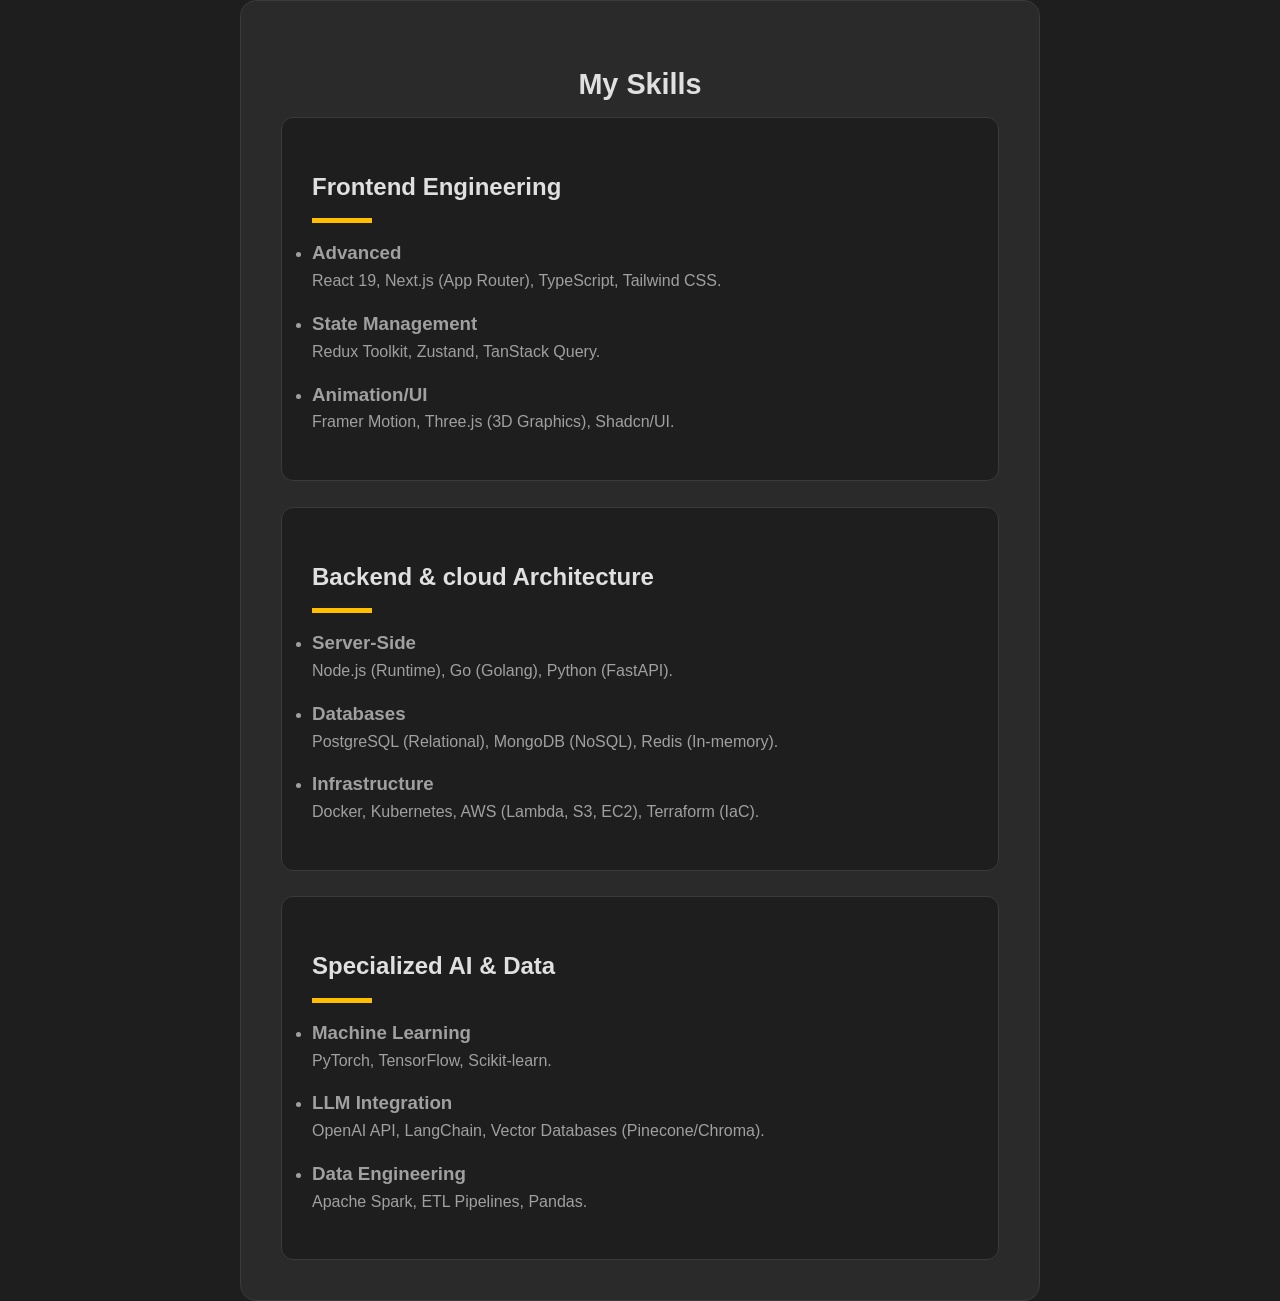
<file: Portfolio/Portfolio/knowmore.html>
<!DOCTYPE html>
<html lang="en">
<head>
    <meta charset="UTF-8">
    <meta name="viewport" content="width=device-width, initial-scale=1.0">
    <title>Know more about skills</title>
    <link rel="stylesheet" href="./common.css">
</head>
<body>
  <div class="main-container">
      <h1 style="text-align: center;">My Skills</h1>
    <div class="first">
        <h2>Frontend Engineering</h2>
        <div class="line"></div>
        <ul>
          <li><h3>Advanced</h3>React 19, Next.js (App Router), TypeScript, Tailwind CSS.</li>
          <li><h3>State Management</h3>Redux Toolkit, Zustand, TanStack Query.</li>
          <li><h3>Animation/UI</h3>Framer Motion, Three.js (3D Graphics), Shadcn/UI.</li>
        </ul>
    </div>
    <br>
     <div class="first">
        <h2> Backend & cloud Architecture</h2>
        <div class="line"></div>
        <ul>
            <li><h3>Server-Side</h3>Node.js (Runtime), Go (Golang), Python (FastAPI).</li>
            <li><h3>Databases</h3>PostgreSQL (Relational), MongoDB (NoSQL), Redis (In-memory).</li>
            <li><h3>Infrastructure</h3>Docker, Kubernetes, AWS (Lambda, S3, EC2), Terraform (IaC).</li>
        </ul>
    </div>
    <br>
     <div class="first">
        <h2>Specialized AI & Data</h2>
        <div class="line"></div>
        <ul>
           <li><h3>Machine Learning</h3>PyTorch, TensorFlow, Scikit-learn.</li>
           <li><h3>LLM Integration</h3>OpenAI API, LangChain, Vector Databases (Pinecone/Chroma).</li>
           <li><h3>Data Engineering</h3>Apache Spark, ETL Pipelines, Pandas.</li>
        </ul>
    </div>
  </div>
</body>
</html>
</file>
<file: Portfolio/Portfolio/common.css>
*{
    padding: 0px;
    margin: 0px;
    box-sizing: border-box;
}

body{
    background-color: #1e1e1e;
    font-family: sans-serif;
    color: #a0a0a0;
    line-height: 1.6;
}

/* Main-container */


.main-container{

    width: 800px;
    background-color:#2a2a2a;
    border: 1px solid #3a3a3a;
    border-radius: 16px;
    padding: 40px;
    padding-top: 40px;
    margin: auto;
    box-shadow: 0px, 0px, 10px ,10px #1e1e1e;
    }

img{
    height: 800px;
    width: 100%;
    object-fit: cover;
    transition: all 0.3s ease ;
}
.card{
    height: 350px;
    width: 100%;
    object-fit: cover;
    transition: all 0.3s ease ; 
}

img:hover{
    transform: translateY(-10px);
    box-shadow: 0px 0px 5px 5px rgba(0, 0, 0, 0.3);
}

h1{
    font-size: 1.8rem;
    font-weight: 700;
    margin-top: 20px;
    margin-bottom: 10px;
    color: #e0e0e0;
}
.line{
      width: 60px;
    height: 5px;
    background-color: #FFBF00;
    margin-bottom: 15px;
}
p{
    color: #a0a0a0;
    line-height: 1.6;
    margin-bottom: 15px;
    font-size: 18px;
}
span{
   
    color: #FFBF00;
    padding: 4px 8px;
    border-radius: 5px;
    font-size: 16px;
    margin-right: 5px;
}

h2{
    font-size: 1.5rem;
    font-weight: 700;
    margin-top: 20px;
    margin-bottom: 12px;
    color: #e0e0e0;
}

li{
    color: #a0a0a0;
    line-height: 1.6;
    margin-bottom: 15px;
    font-size: 16px ;

}


.first{
    background-color: #1e1e1e;
    border-radius: 12px;
    border: 1px solid #3a3a3a;
    overflow: hidden;
    padding: 30px;
    transition: transform 0.5s ease, box-shadow 0.5s ease;
}

.first:hover{
    transform: translateY(-10px);
    box-shadow: 0px 0px 10px 5px rgba(0, 0, 0, 0.3);
}
</file>
